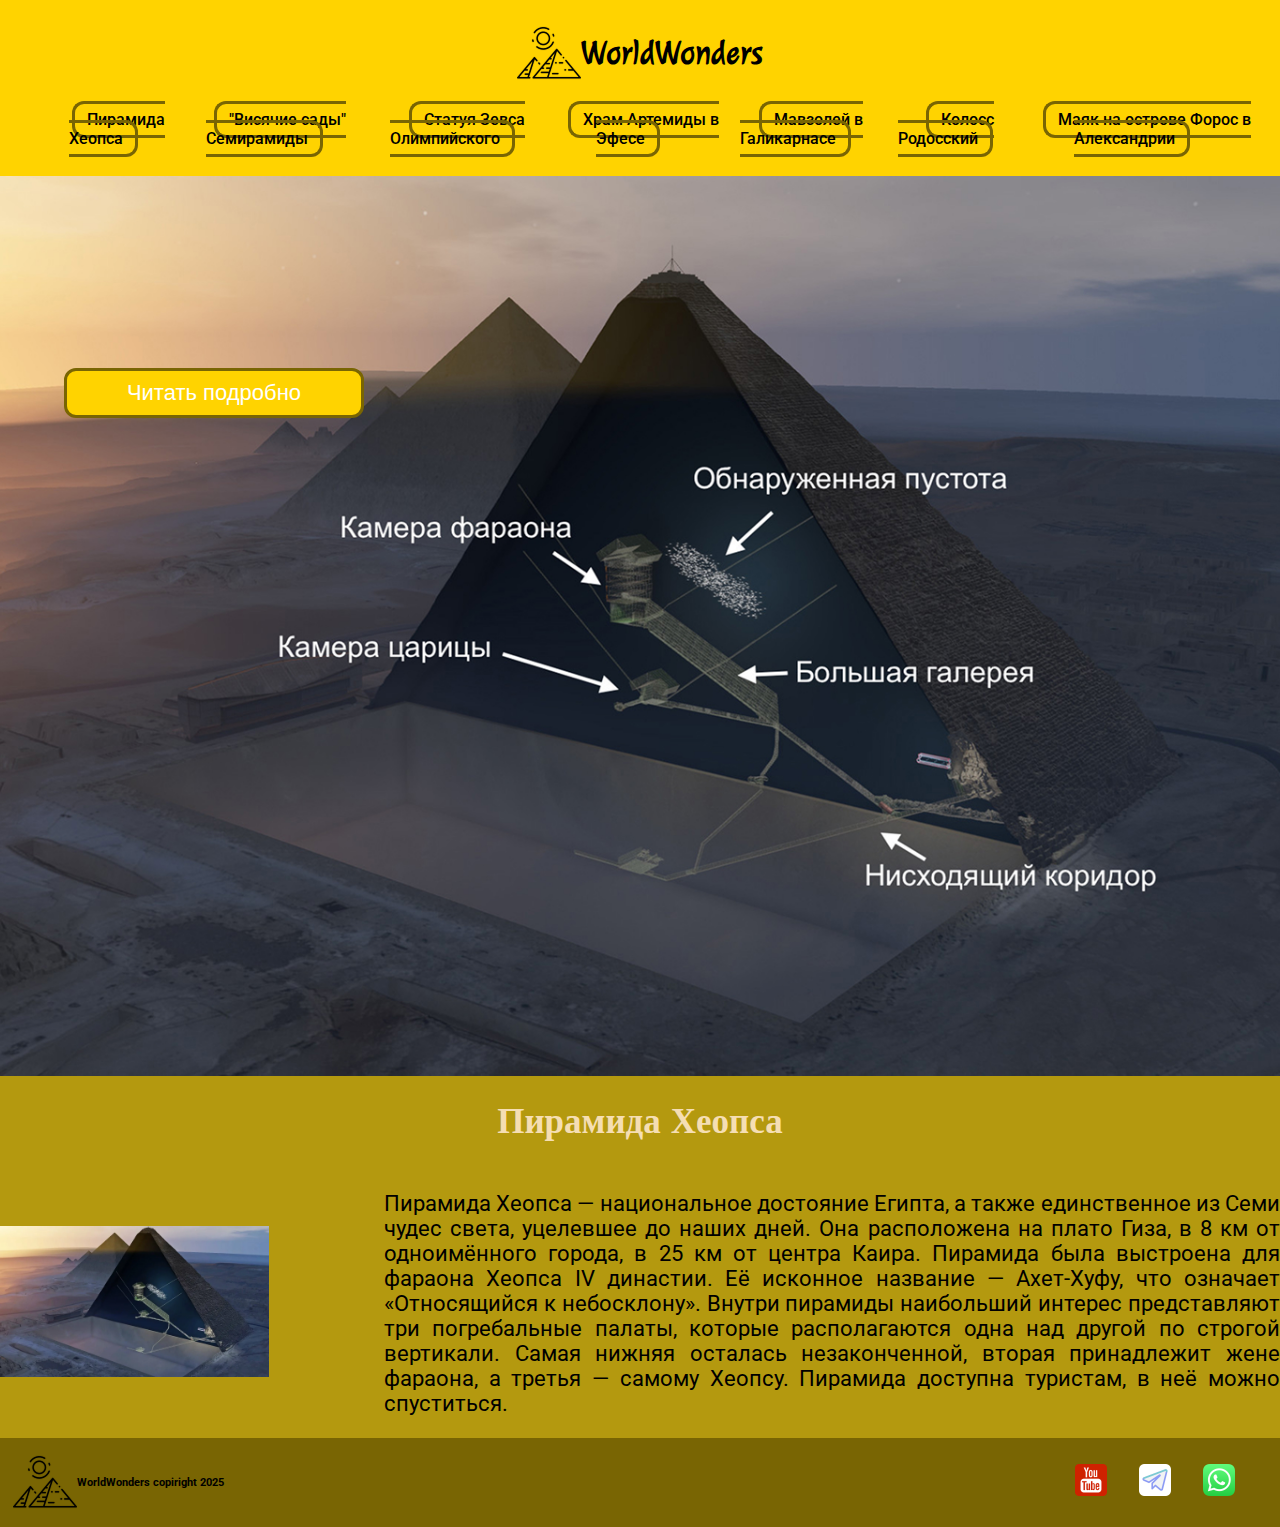
<file: index.html>
<!DOCTYPE html>
<html lang="en">
<head>
    <meta charset="UTF-8">
    <meta name="viewport" content="width=device-width, initial-scale=1.0">
    <title>WorldWonders</title>
    <link rel="stylesheet" href="style.css">
</head>
<body>
    <header>
        <div class="logo">
            <img src="images/logo.png" alt="WorldWonders logo company" class="logoimg">
            <h1>WorldWonders</h1>
        </div>
        <nav>
            <ul class="menu">
                <li><a href="" class="nava">Пирамида Хеопса</a></li>
                <li><a href="" class="nava">"Висячие сады" Семирамиды</a></li>
                <li><a href="" class="nava">Статуя Зевса Олимпийского</a></li>
                <li><a href="" class="nava">Храм Артемиды в Эфесе</a></li>
                <li><a href="" class="nava">Мавзолей в Галикарнасе</a></li>
                <li><a href="" class="nava">Колосс Родосский</a></li>
                <li><a href="" class="nava">Маяк на острове Форос в Александрии</a></li>
            </ul>
        </nav>
    </header>
    <main>
        <section class="banner">
            <button><a href="" class="buttona">Читать подробно</a></button>
        </section>
        <section class="piramida">
            <h2>Пирамида Хеопса</h2>
            <div class="info">
                <div class="foto">
                    <img src="images/Piramida.webp" alt="Пирамида Хеопса" class="imginfo">
                </div>                
                <div class="text">
                    <p class="infop">
                        Пирамида Хеопса — национальное достояние Египта, а также единственное из Семи чудес света, уцелевшее до наших дней. Она расположена на плато Гиза, в 8 км от одноимённого города, в 25 км от центра Каира.
                        Пирамида была выстроена для фараона Хеопса IV династии. Её исконное название — Ахет-Хуфу, что означает «Относящийся к небосклону».
                        Внутри пирамиды наибольший интерес представляют три погребальные палаты, которые располагаются одна над другой по строгой вертикали. Самая нижняя осталась незаконченной, вторая принадлежит жене фараона, а третья — самому Хеопсу.
                        Пирамида доступна туристам, в неё можно спуститься.
                    </p>                    
                </div>
            </div>
        </section>
    </main>
    <footer>
        <div class="logof">
            <img src="images/logo.png" alt="WorldWonders logo company" class="logofimg">
            <h6>WorldWonders copiright 2025</h6>
        </div>
        <div class="icons">
            <div class="icon">
                <a href="https://www.youtube.com/" class="icona">
                    <img src="images/you tube_icon.png" alt="you tube" class="iconimg">
                </a>
            </div>
            <div class="icon">
                <a href="https://web.telegram.org/" class="icona">
                    <img src="images/telegram_icon.png" alt="telegram" class="iconimg">
                </a>
            </div>
            <div class="icon">
                <a href="https://web.whatsapp.com/" class="icona">
                    <img src="images/whatsapp_icon.png" alt="whatsapp" class="iconimg">
                </a>
            </div>
        </div>
        </div>
    </footer>
</body>
</html>
</file>
<file: style.css>
@import url('https://fonts.googleapis.com/css2?family=Comfortaa:wght@300..700&family=Jacques+Francois+Shadow&family=Julee&family=Kablammo&family=Pacifico&family=Pixelify+Sans:wght@400..700&family=Playfair+Display:ital,wght@0,400..900;1,400..900&family=Protest+Guerrilla&family=Roboto:ital,wght@0,100;0,300;0,400;0,500;0,700;0,900;1,100;1,300;1,400;1,500;1,700;1,900&family=Tomorrow:ital,wght@0,100;0,200;0,300;0,400;0,500;0,600;0,700;0,800;0,900;1,100;1,200;1,300;1,400;1,500;1,600;1,700;1,800;1,900&display=swap');

body {
    font-family: "Roboto", serif;
    margin: 0;
    padding: 0;
}

h1 {
    font-family: "Julee", serif;
}

header {
    background-color: #FFD300;
    display: flex;
    align-items: center;
    justify-content: center;
    flex-direction: column;
    padding: 1%;
}

.logo {
    display: flex;
    align-items: center;
    justify-content: center;
}

.menu {
    display: flex;
    align-items: center;
    list-style: none;
}

li {
    text-align: center;
}

.nava{
    color: black;
    text-decoration: none;
    margin-right: 30px;
    border: #796503 3px solid;
    padding: 6px 12px;
    border-radius: 12px;
    font-weight: 500;
}

.banner {
    background-image: url(images/banner.jpg);
    background-position: center;
    background-repeat: no-repeat;
    background-size: cover;
    width: 100%;
    height: 100vh;
}

button {
    margin-top: 15%;
    margin-left: 5%;
    width: 300px;
    height: 50px;
    border: #796503 3px solid;
    border-radius: 12px;
    background-color: #FFD300;
}

.buttona {
    text-decoration: none;
    color: white;
    font-size: 22px;
}

.piramida {
    background-color: #b4990f;
}

h2 {
    margin: 0;
    font-family: "Julee", serif;
    text-align: center;
    font-size: 35px;
    padding-top: 2%;
    padding-bottom: 2%;
    color: wheat;
}

.info {
    display: flex;
    align-items: center;
    justify-content: center;
    width: 100%;
}

.foto {
    width: 30%;
}

.imginfo {
    width: 70%;
    object-fit: cover;
}

.text {
    width: 70%;
    font-size: 22px;
    text-align: justify;
    max-width: 1000px;
}

footer {
    background-color: #796503;
    display: flex;
    align-items: center;
    justify-content: space-between;
    padding: 1%;
}

.logof {
    display: flex;
    align-items: center;
    justify-content: center;
}

.icons {
    display: flex;
    align-items: center;
}

.iconimg {
    width: 50%;
}
</file>
